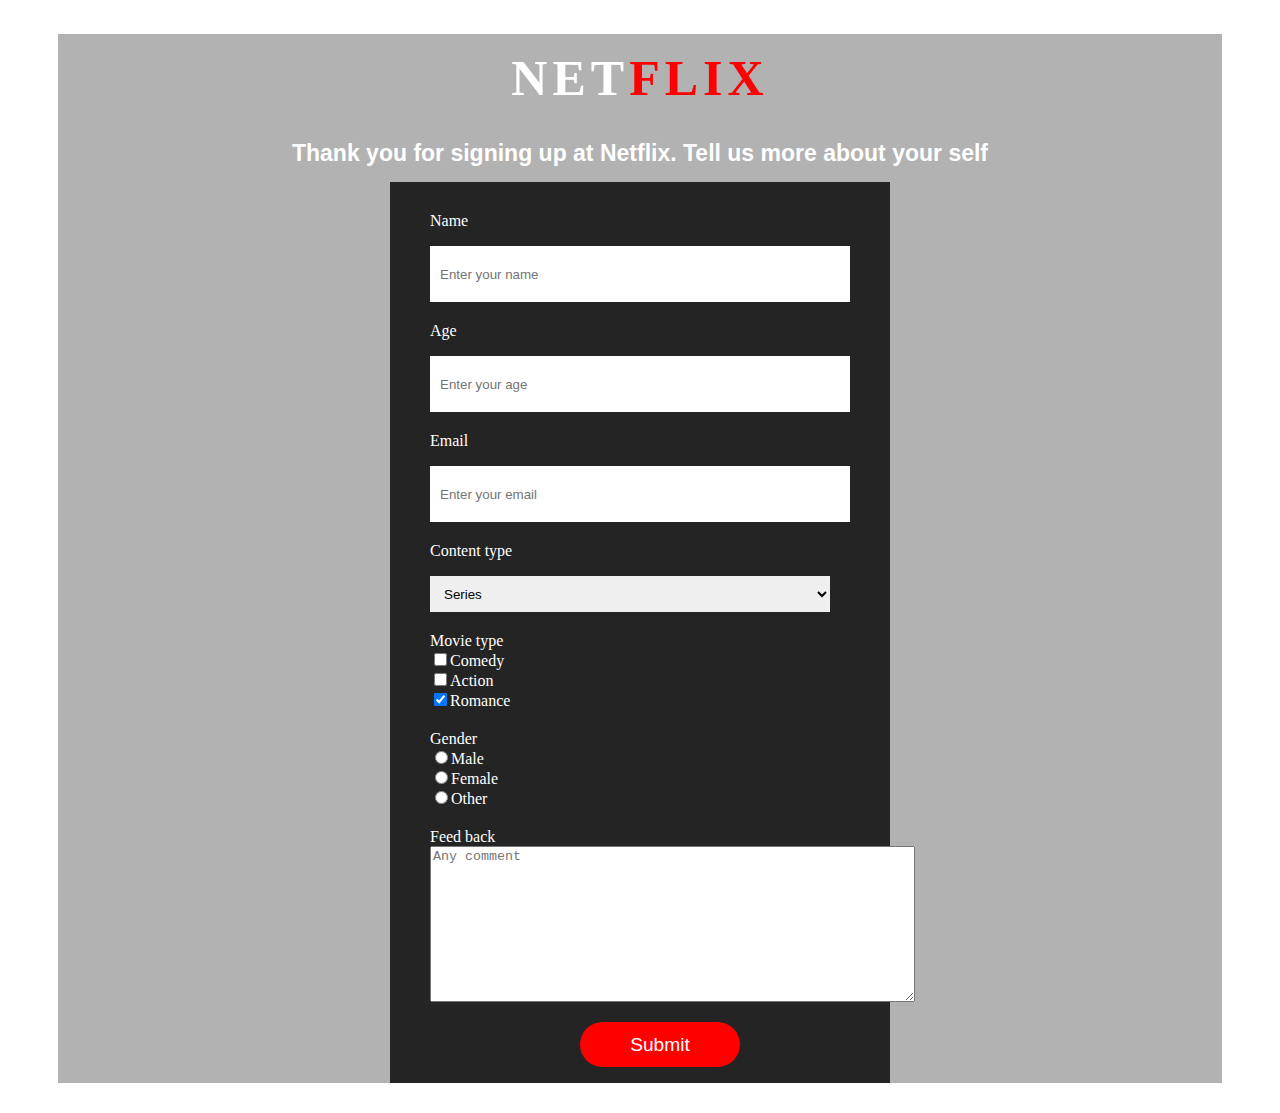
<file: 001-survey-form/index.html>
<!DOCTYPE html>
<html lang="en">

<head>
    <meta charset="UTF-8">
    <meta name="viewport" content="width=device-width, initial-scale=1.0">
    <title>Survey Form</title>
    <link rel="stylesheet" href="sytle.css">
    <meta name="description" content="Netflix, Survey, series, films">
</head>

<body>
    <div id="container">
        <h1 id="title">NET<span>FLIX</span></h1>
        <h3 id="description">Thank you for signing up at Netflix. Tell us more about your self</h3>

        <form id="survey-form" action="result.html" method="GET" target="_blank">
            <div class="box">
                <label id="name-label" for="name">Name</label><br>
                <input id="name" type="text" name="name" placeholder="Enter your name"><br>
            </div>
            <div class="box">
                <label id="number-label" for="number">Age</label><br>
                <input id="number" type="number" min="18" max="65" name="age" placeholder="Enter your age"><br>
            </div>
            <div class="box">
                <label id="email-label" for="email">Email</label><br>
                <input id="email" type="email" name="email" placeholder="Enter your email"><br>
            </div>
            <div class="box">
                <label id="dropdown-label" for="dropdown">Content type</label><br>
                <select id="dropdown" name="content">
                    <option value="series" selected>Series</option>
                    <option value="Movie">Movie</option>
                </select>
                <br>
            </div>
            <div class="box">
                <label id="checkbox"> Movie type</label><br>
                <label for="first-check">    
                    <input id="first-check" type="checkbox" name="movie1" value="comedy">Comedy</label><br>
                <label for="second-check">    
                    <input id="second-check" type="checkbox" name="movie2" value="action">Action</label><br>
                <label for="third-check">    
                    <input id="third-check" type="checkbox" name="movie3" value="romance" checked>Romance</label><br>
            </div>
            <div class="box">
                <label id="radiobutton"> Gender</label><br>
                <label for="first-radio">    
                    <input id="first-radio" type="radio" name="gender" value="male">Male</label><br>
                <label for="second-radio">    
                    <input id="second-radio" type="radio" name="gender" value="female">Female</label><br>
                <label for="third-radio">    
                    <input id="third-radio" type="radio" name="gender" value="other">Other</label><br>
            </div>
            <div class="box">
                <label>Feed back</label><br>
                <textarea name="comments" rows="10" cols="58" placeholder="Any comment"></textarea><br>
                <input id="submit" type="submit" value="Submit">
            </div>
        </form>
    </div>
</body>

</html>
</file>
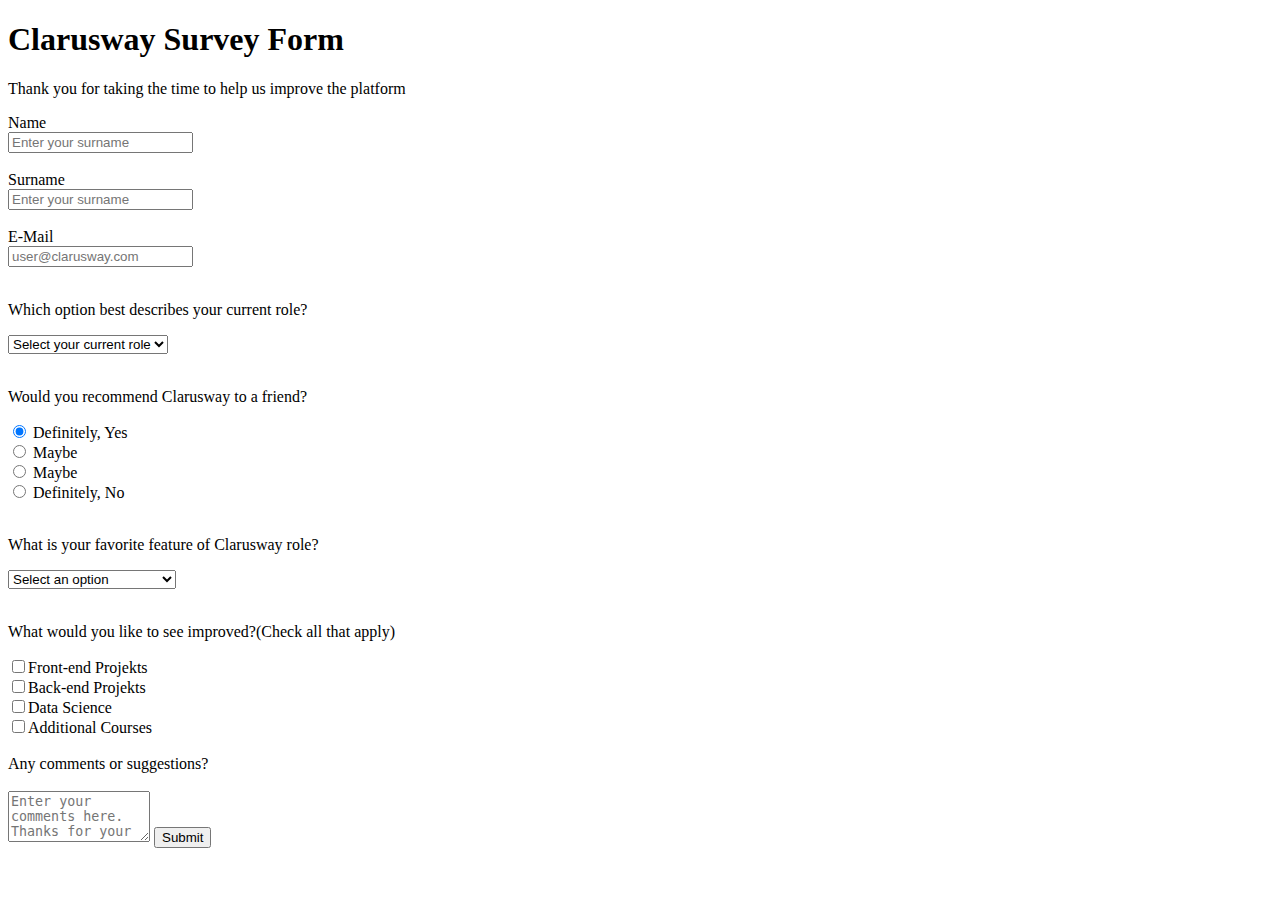
<file: Clarusway_Survey_Form.html>
<!DOCTYPE html>
<html lang="en">

<head>
    <meta charset="UTF-8">
    <meta name="viewport" content="width=device-width, initial-scale=1.0">
    <title>HTML Forms</title>
</head>

<body>
    <h1>Clarusway Survey Form</h1>
    <p>Thank you for taking the time to help us improve the platform</p>

    <form action="result.html" method="GET" id="form1">


        <label for="name">Name</label> <br>
        <input id="name" name="name" type="text" placeholder="Enter your surname"><br><br>
        <label for="surname">Surname</label> <br>
        <input id="surname" name="surname" type="text" placeholder="Enter your surname"><br><br>
        <label for="email">E-Mail</label> <br>
        <input id="email" type="email" name="email" placeholder="user@clarusway.com"> <br><br>
        <p>Which option best describes your current role?</p>
        <select name="cur_role" id="cur_role">
            <option disabled selected value>Select your current role</option>
            <option value="student">Student</option>
            <option value="mentor">Mentor</option>
            <option value="insructor">Instructor</option>
        </select>
        <br><br> 
        <p>Would you recommend Clarusway to a friend?</p>
        <label>
            <input type="radio" name="recommend" value="Definitely, Yes" checked> Definitely, Yes
        </label><br>
        <label>
            <input type="radio" name="recommend" value="Maybe"> Maybe
        </label><br>
        <label>
            <input type="radio" name="recommend" value="Not Sure"> Maybe
        </label><br>
        <label>
            <input type="radio" name="recommend" value="Definitely, No"> Definitely, No
        </label><br><br>
        <p>What is your favorite feature of Clarusway role?</p>
        <select name="fav_feature" id="fav_feature">
            <option disabled selected value>Select an option</option>
            <option value="LMS_materials">LMS&Learning Materials</option>
            <option value="instructors and mentors">Instructors&Mentors</option>
            <option value="projects">Projects</option>
            <option value="Community">Community</option>
        </select><br><br>
        <p>What would you like to see improved?(Check all that apply)</p>
        <label>
            <input type="checkbox">Front-end Projekts
        </label><br>
        <label>
            <input type="checkbox">Back-end Projekts
        </label><br>
        <label>
            <input type="checkbox">Data Science
        </label><br>
        <label>
            <input type="checkbox">Additional Courses
        </label><br><br>
        <label for="comments">Any comments or suggestions?</label> <br><br>
        <textarea name="comments" cols="15" rows="3" id="comments" placeholder="Enter your comments here. Thanks for your comments"></textarea>
        <input type="submit" value="Submit">

</body>

</html>
</file>
<file: 001-survey-form/sytle.css>
body {
    background-image: url("https://assets.nflxext.com/ffe/siteui/vlv3/998c1c50-6aaa-4795-ab62-9190a025d529/b9883521-f439-4c16-b5eb-b1719e2fece1/ZA-en-20191203-popsignuptwoweeks-perspective_alpha_website_small.jpg");
    color: white;
}

#container {
    background-color: rgba(0, 0, 0, 0.3);
    margin: 30px 50px;
}

#title {
    text-align: center;
    font-size: 50px;
    font-family: "Bowlby One SC", cursive;
    padding-top: 15px;
    letter-spacing: 5px;
}
span {
    color: red;
}
#description {
    text-align: center;
    font-size: 23px;
    font-family: "Sorts Mill Goudy", sans-serif;
    margin-bottom: 15px;
}

#survey-form {
    width: 500px;
    height: auto;
    background-color: rgba(0, 0, 0, 0.8);
    margin: auto;
    padding-top: 10px;
}

#name,
#email,
#number,
#dropdown {
    margin-top: 16px;
    height: 36px;
    width: 400px;
    border: none;
    padding: 10px;
}

.box {
    margin-top: 20px;
    margin-left: 40px;
}

.text-area {
    margin-top: 10px;
}

#submit {
    font-size: larger;
    margin: 16px 0px 16px 150px;
    height: 45px;
    width: 160px;
    border-radius: 50px;
    border: none;
    background-color: red;
    color: white;   
}
</file>
